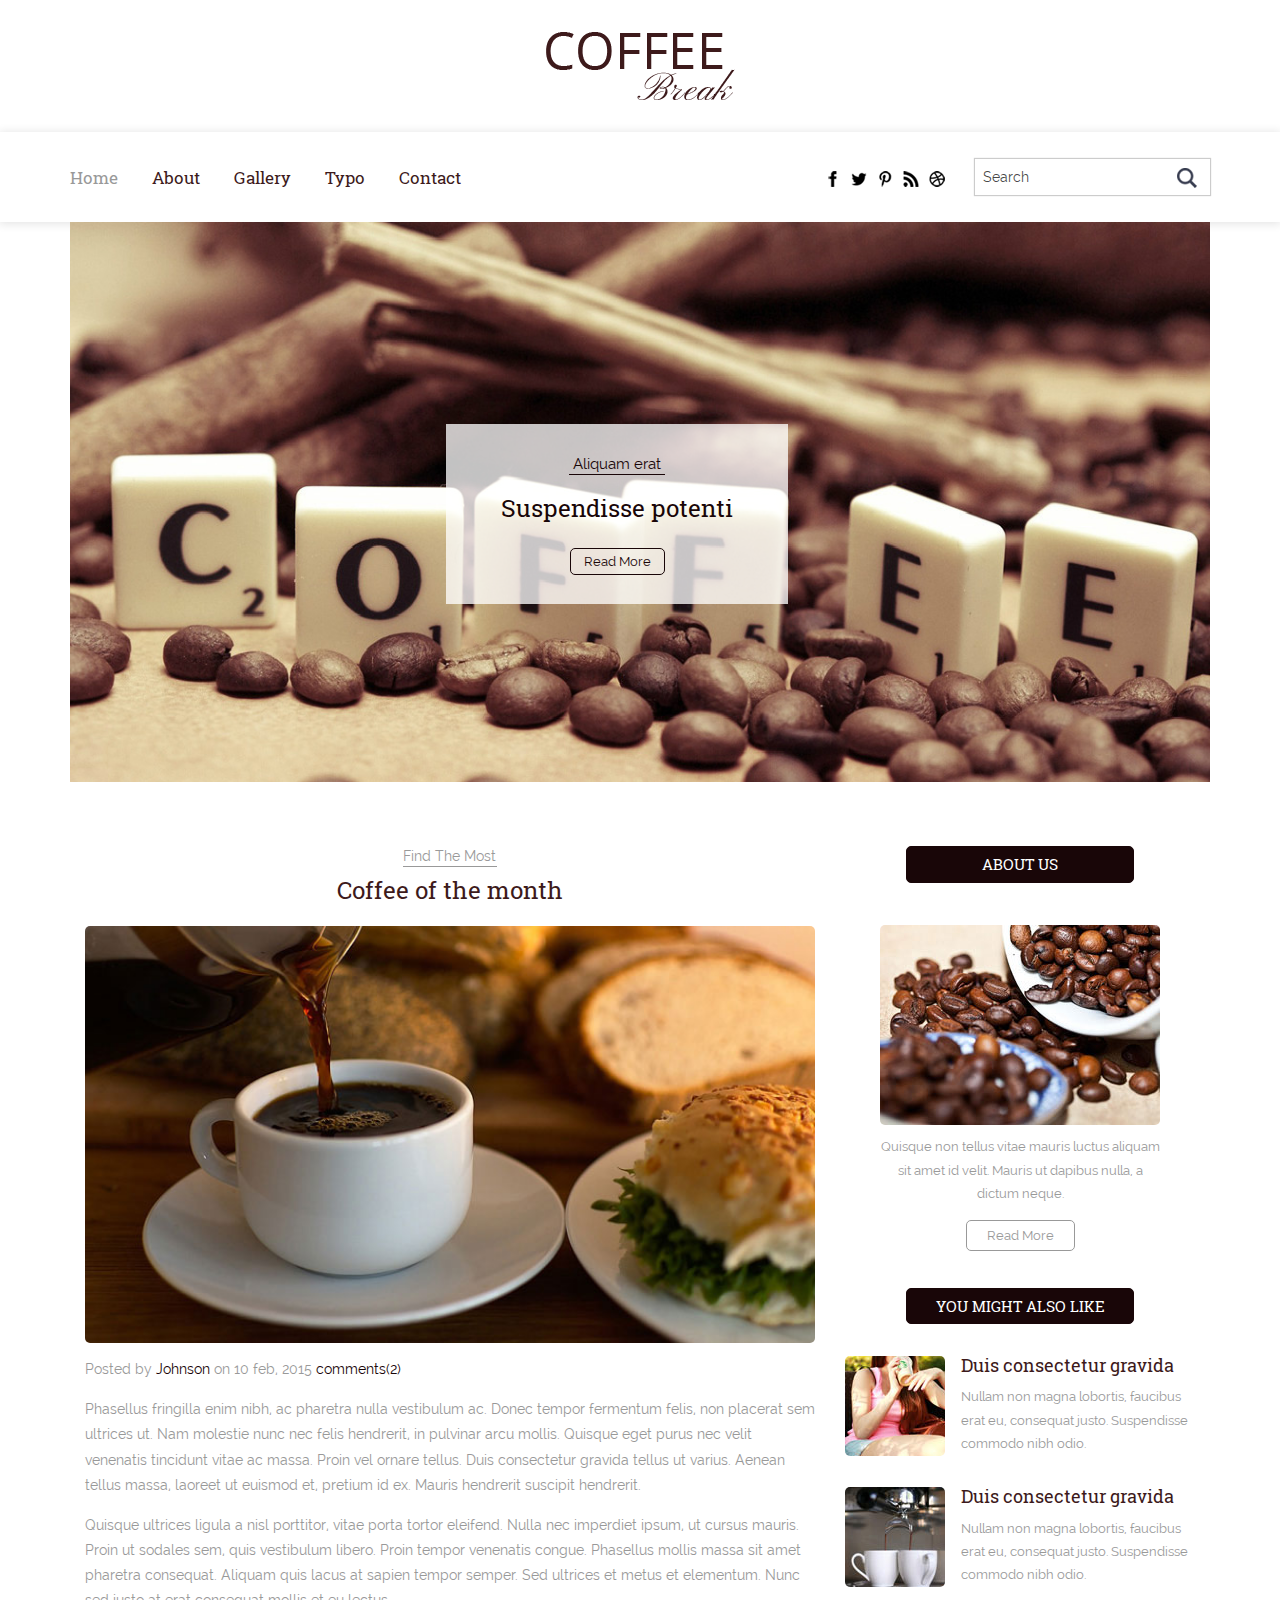
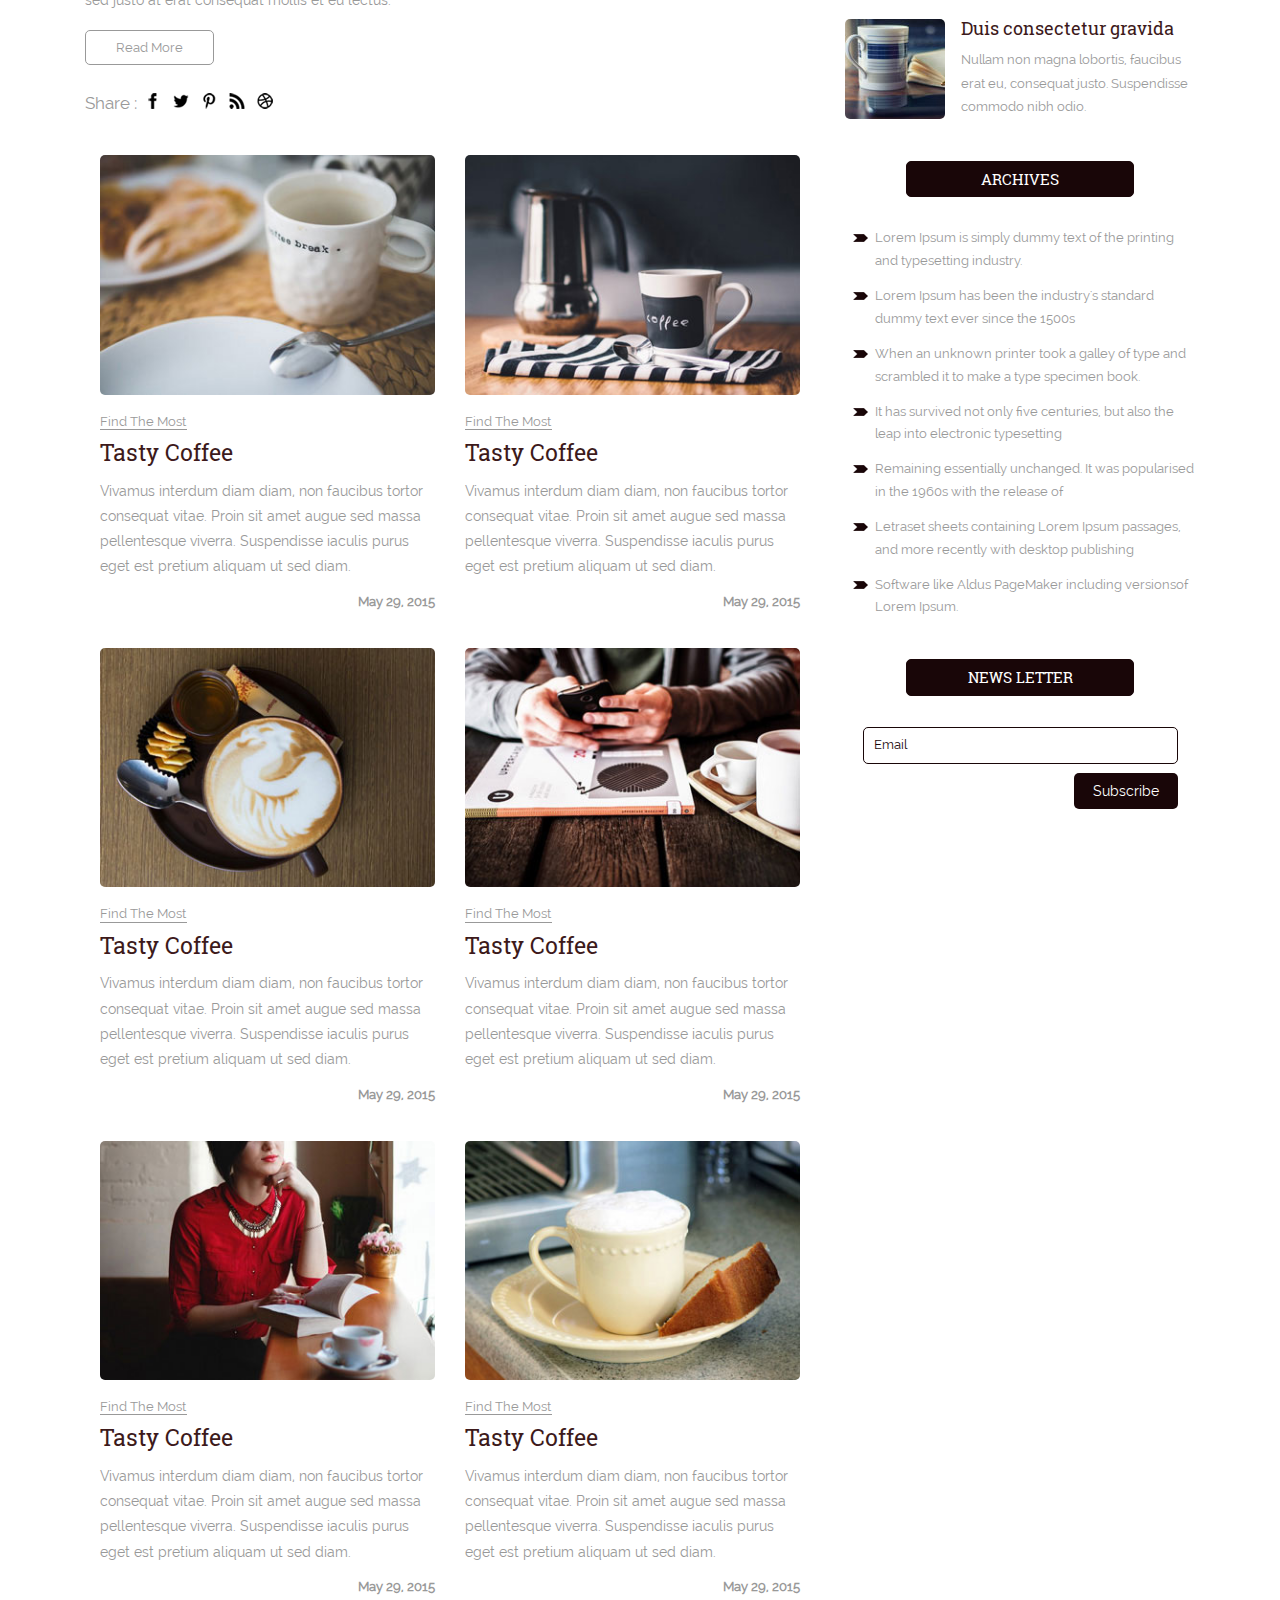
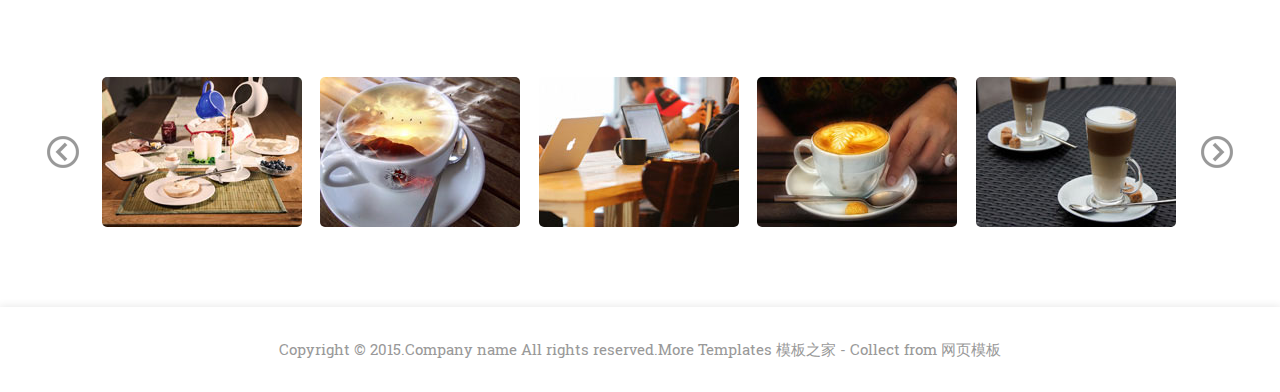
<file: static/template/index.html>
<!DOCTYPE html>
<html>
<head>
<title>Home</title>
<meta name="viewport" content="width=device-width, initial-scale=1">
<meta http-equiv="Content-Type" content="text/html; charset=utf-8" />
<meta name="keywords" content="Coffee Break Responsive web template, Bootstrap Web Templates, Flat Web Templates, Andriod Compatible web template, 
Smartphone Compatible web template, free webdesigns for Nokia, Samsung, LG, SonyErricsson, Motorola web design" />
<script type="application/x-javascript"> addEventListener("load", function() { setTimeout(hideURLbar, 0); }, false); function hideURLbar(){ window.scrollTo(0,1); } </script>
<link href="css/bootstrap.css" rel='stylesheet' type='text/css' />
<link href="css/style.css" rel='stylesheet' type='text/css' />
<script src="js/jquery.min.js"></script>
<!---- start-smoth-scrolling---->
<script type="text/javascript" src="js/move-top.js"></script>
<script type="text/javascript" src="js/easing.js"></script>
<script type="text/javascript">
			jQuery(document).ready(function($) {
				$(".scroll").click(function(event){		
					event.preventDefault();
					$('html,body').animate({scrollTop:$(this.hash).offset().top},1000);
				});
			});
		</script>
<!--start-smoth-scrolling-->
</head>
<body>
	<!--header-top-starts-->
	<div class="header-top">
		<div class="container">
			<div class="head-main">
				<a href="index.html"><img src="images/logo-1.png" alt="" /></a>
			</div>
		</div>
	</div>
	<!--header-top-end-->
	<!--start-header-->
	<div class="header">
		<div class="container">
			<div class="head">
			<div class="navigation">
				 <span class="menu"></span> 
					<ul class="navig">
						<li><a href="index.html"  class="active">Home</a></li>
						<li><a href="about.html">About</a></li>
						<li><a href="gallery.html">Gallery</a></li>
						<li><a href="typo.html">Typo</a></li>
						<li><a href="contact.html">Contact</a></li>
					</ul>
			</div>
			<div class="header-right">
				<div class="search-bar">
					<input type="text" value="Search" onFocus="this.value = '';" onBlur="if (this.value == '') {this.value = 'Search';}">
					<input type="submit" value="">
				</div>
				<ul>
					<li><a href="#"><span class="fb"> </span></a></li>
					<li><a href="#"><span class="twit"> </span></a></li>
					<li><a href="#"><span class="pin"> </span></a></li>
					<li><a href="#"><span class="rss"> </span></a></li>
					<li><a href="#"><span class="drbl"> </span></a></li>
				</ul>
			</div>
				<div class="clearfix"></div>
			</div>
			</div>
		</div>	
	<!-- script-for-menu -->
	<!-- script-for-menu -->
		<script>
			$("span.menu").click(function(){
				$(" ul.navig").slideToggle("slow" , function(){
				});
			});
		</script>
	<!-- script-for-menu -->
	<!--banner-starts-->
	<div class="banner">
		<div class="container">
			<div class="banner-top">
				<div class="banner-text">
					<h2>Aliquam erat</h2>
					<h1>Suspendisse potenti</h1>
					<div class="banner-btn">
						<a href="single.html">Read More</a>
					</div>
				</div>
			</div>
		</div>
	</div>
	<!--banner-end-->
    <div class="copyrights">Collect from <a href="http://www.cssmoban.com/" >网页模板</a></div>
	<!--about-starts-->
	<div class="about">
		<div class="container">
			<div class="about-main">
				<div class="col-md-8 about-left">
					<div class="about-one">
						<p>Find The Most</p>
						<h3>Coffee of the month</h3>
					</div>
					<div class="about-two">
						<a href="single.html"><img src="images/c-1.jpg" alt="" /></a>
						<p>Posted by <a href="#">Johnson</a> on 10 feb, 2015 <a href="#">comments(2)</a></p>
						<p>Phasellus fringilla enim nibh, ac pharetra nulla vestibulum ac. Donec tempor fermentum felis, non placerat sem ultrices ut. Nam molestie nunc nec felis hendrerit, in pulvinar arcu mollis. Quisque eget purus nec velit venenatis tincidunt vitae ac massa. Proin vel ornare tellus. Duis consectetur gravida tellus ut varius. Aenean tellus massa, laoreet ut euismod et, pretium id ex. Mauris hendrerit suscipit hendrerit.</p>
						<p>Quisque ultrices ligula a nisl porttitor, vitae porta tortor eleifend. Nulla nec imperdiet ipsum, ut cursus mauris. Proin ut sodales sem, quis vestibulum libero. Proin tempor venenatis congue. Phasellus mollis massa sit amet pharetra consequat. Aliquam quis lacus at sapien tempor semper. Sed ultrices et metus et elementum. Nunc sed justo at erat consequat mollis et eu lectus.</p>
						<div class="about-btn">
							<a href="single.html">Read More</a>
						</div>
						<ul>
							<li><p>Share : </p></li>
							<li><a href="#"><span class="fb"> </span></a></li>
							<li><a href="#"><span class="twit"> </span></a></li>
							<li><a href="#"><span class="pin"> </span></a></li>
							<li><a href="#"><span class="rss"> </span></a></li>
							<li><a href="#"><span class="drbl"> </span></a></li>
						</ul>
					</div>	
					<div class="about-tre">
						<div class="a-1">
							<div class="col-md-6 abt-left">
								<a href="single.html"><img src="images/c-3.jpg" alt="" /></a>
								<h6>Find The Most</h6>
								<h3><a href="single.html">Tasty Coffee</a></h3>
								<p>Vivamus interdum diam diam, non faucibus tortor consequat vitae. Proin sit amet augue sed massa pellentesque viverra. Suspendisse iaculis purus eget est pretium aliquam ut sed diam.</p>
								<label>May 29, 2015</label>
							</div>
							<div class="col-md-6 abt-left">
								<a href="single.html"><img src="images/c-4.jpg" alt="" /></a>
								<h6>Find The Most</h6>
								<h3><a href="single.html">Tasty Coffee</a></h3>
								<p>Vivamus interdum diam diam, non faucibus tortor consequat vitae. Proin sit amet augue sed massa pellentesque viverra. Suspendisse iaculis purus eget est pretium aliquam ut sed diam.</p>
								<label>May 29, 2015</label>
							</div>
							<div class="clearfix"></div>
						</div>
						<div class="a-1">
							<div class="col-md-6 abt-left">
								<a href="single.html"><img src="images/c-5.jpg" alt="" /></a>
								<h6>Find The Most</h6>
								<h3><a href="single.html">Tasty Coffee</a></h3>
								<p>Vivamus interdum diam diam, non faucibus tortor consequat vitae. Proin sit amet augue sed massa pellentesque viverra. Suspendisse iaculis purus eget est pretium aliquam ut sed diam.</p>
								<label>May 29, 2015</label>
							</div>
							<div class="col-md-6 abt-left">
								<a href="single.html"><img src="images/c-6.jpg" alt="" /></a>
								<h6>Find The Most</h6>
								<h3><a href="single.html">Tasty Coffee</a></h3>
								<p>Vivamus interdum diam diam, non faucibus tortor consequat vitae. Proin sit amet augue sed massa pellentesque viverra. Suspendisse iaculis purus eget est pretium aliquam ut sed diam.</p>
								<label>May 29, 2015</label>
							</div>
							<div class="clearfix"></div>
						</div>
						<div class="a-1">
							<div class="col-md-6 abt-left">
								<a href="single.html"><img src="images/c-7.jpg" alt="" /></a>
								<h6>Find The Most</h6>
								<h3><a href="single.html">Tasty Coffee</a></h3>
								<p>Vivamus interdum diam diam, non faucibus tortor consequat vitae. Proin sit amet augue sed massa pellentesque viverra. Suspendisse iaculis purus eget est pretium aliquam ut sed diam.</p>
								<label>May 29, 2015</label>
							</div>
							<div class="col-md-6 abt-left">
								<a href="single.html"><img src="images/c-8.jpg" alt="" /></a>
								<h6>Find The Most</h6>
								<h3><a href="single.html">Tasty Coffee</a></h3>
								<p>Vivamus interdum diam diam, non faucibus tortor consequat vitae. Proin sit amet augue sed massa pellentesque viverra. Suspendisse iaculis purus eget est pretium aliquam ut sed diam.</p>
								<label>May 29, 2015</label>
							</div>
							<div class="clearfix"></div>
						</div>
					</div>	
				</div>
				<div class="col-md-4 about-right heading">
					<div class="abt-1">
						<h3>ABOUT US</h3>
						<div class="abt-one">
							<img src="images/c-2.jpg" alt="" />
							<p>Quisque non tellus vitae mauris luctus aliquam sit amet id velit. Mauris ut dapibus nulla, a dictum neque.</p>
							<div class="a-btn">
								<a href="single.html">Read More</a>
							</div>
						</div>
					</div>
					<div class="abt-2">
						<h3>YOU MIGHT ALSO LIKE</h3>
							<div class="might-grid">
								<div class="grid-might">
									<a href="single.html"><img src="images/c-12.jpg" class="img-responsive" alt=""> </a>
								</div>
								<div class="might-top">
									<h4><a href="single.html">Duis consectetur gravida</a></h4>
									<p>Nullam non magna lobortis, faucibus erat eu, consequat justo. Suspendisse commodo nibh odio.</p> 
								</div>
								<div class="clearfix"></div>
							</div>	
							<div class="might-grid">
								<div class="grid-might">
									<a href="single.html"><img src="images/c-10.jpg" class="img-responsive" alt=""> </a>
								</div>
								<div class="might-top">
									<h4><a href="single.html">Duis consectetur gravida</a></h4>
									<p> Nullam non magna lobortis, faucibus erat eu, consequat justo. Suspendisse commodo nibh odio.</p> 
								</div>
								<div class="clearfix"></div>
							</div>
							<div class="might-grid">
								<div class="grid-might">
									<a href="single.html"><img src="images/c-11.jpg" class="img-responsive" alt=""> </a>
								</div>
								<div class="might-top">
									<h4><a href="single.html">Duis consectetur gravida</a></h4>
									<p> Nullam non magna lobortis, faucibus erat eu, consequat justo. Suspendisse commodo nibh odio.</p> 
								</div>
								<div class="clearfix"></div>
							</div>							
					</div>
					<div class="abt-2">
						<h3>ARCHIVES</h3>
						<ul>
							<li><a href="single.html">Lorem Ipsum is simply dummy text of the printing and typesetting industry. </a></li>
							<li><a href="single.html">Lorem Ipsum has been the industry's standard dummy text ever since the 1500s</a></li>
							<li><a href="single.html">When an unknown printer took a galley of type and scrambled it to make a type specimen book. </a> </li>
							<li><a href="single.html">It has survived not only five centuries, but also the leap into electronic typesetting</a> </li>
							<li><a href="single.html">Remaining essentially unchanged. It was popularised in the 1960s with the release of </a> </li>
							<li><a href="single.html">Letraset sheets containing Lorem Ipsum passages, and more recently with desktop publishing </a> </li>
							<li><a href="single.html">Software like Aldus PageMaker including versionsof Lorem Ipsum.</a> </li>
						</ul>	
					</div>
					<div class="abt-2">
						<h3>NEWS LETTER</h3>
						<div class="news">
							<form>
								<input type="text" value="Email" onFocus="this.value = '';" onBlur="if (this.value == '') {this.value = 'Email';}" />
								<input type="submit" value="Subscribe">
							</form>
						</div>
					</div>
				</div>
				<div class="clearfix"></div>			
			</div>		
		</div>
	</div>
	<!--about-end-->
	<!--slide-starts-->
	<div class="slide">
		<div class="container">
			<div class="fle-xsel">
			<ul id="flexiselDemo3">
				<li>
					<a href="#">
						<div class="banner-1">
							<img src="images/s-1.jpg" class="img-responsive" alt="">
						</div>
					</a>
				</li>
				<li>
					<a href="#">
						<div class="banner-1">
							<img src="images/s-2.jpg" class="img-responsive" alt="">
						</div>
					</a>
				</li>			
				<li>
					<a href="#">
						<div class="banner-1">
							<img src="images/s-3.jpg" class="img-responsive" alt="">
						</div>
					</a>
				</li>		
				<li>
					<a href="#">
						<div class="banner-1">
							<img src="images/s-4.jpg" class="img-responsive" alt="">
						</div>
					</a>
				</li>	
				<li>
					<a href="#">
						<div class="banner-1">
							<img src="images/s-5.jpg" class="img-responsive" alt="">
						</div>
					</a>
				</li>	
				<li>
					<a href="#">
						<div class="banner-1">
							<img src="images/s-6.jpg" class="img-responsive" alt="">
						</div>
					</a>
				</li>				
			</ul>
							
							 <script type="text/javascript">
								$(window).load(function() {
									
									$("#flexiselDemo3").flexisel({
										visibleItems: 5,
										animationSpeed: 1000,
										autoPlay: true,
										autoPlaySpeed: 3000,    		
										pauseOnHover: true,
										enableResponsiveBreakpoints: true,
										responsiveBreakpoints: { 
											portrait: { 
												changePoint:480,
												visibleItems: 2
											}, 
											landscape: { 
												changePoint:640,
												visibleItems: 3
											},
											tablet: { 
												changePoint:768,
												visibleItems: 3
											}
										}
									});
									
								});
								</script>
								<script type="text/javascript" src="js/jquery.flexisel.js"></script>
					<div class="clearfix"> </div>
			</div>
		</div>
	</div>	
	<!--slide-end-->
	<!--footer-starts-->
	<div class="footer">
		<div class="container">
			<div class="footer-text">
				<p>Copyright &copy; 2015.Company name All rights reserved.More Templates <a href="http://www.cssmoban.com/" target="_blank" title="模板之家">模板之家</a> - Collect from <a href="http://www.cssmoban.com/" title="网页模板" target="_blank">网页模板</a></p>
			</div>
		</div>
	</div>
	<!--footer-end-->
</body>
</html>
</file>
<file: static/template/css/style.css>
@font-face {
    font-family: 'RobotoSlab-Regular';
    src:url(../fonts/RobotoSlab-Regular.ttf) format('truetype');
}
@font-face {
    font-family: 'Raleway-Regular';
    src:url(../fonts/Raleway-Regular.ttf) format('truetype');
}
html, body{
    font-size: 100%;
	background:	#fff;
}
body {
	font-size: 100%;
	font-family: 'RobotoSlab-Regular';
}
body a{
	transition: 0.5s all ease;
	-webkit-transition: 0.5s all ease;
	-moz-transition: 0.5s all ease;
	-o-transition: 0.5s all ease;
	-ms-transition: 0.5s all ease;
}
p{
	margin:0;
}
ul,label{
	margin:0;
	padding:0;
}
body a:hover{
	text-decoration:none;
}
/*--Header-top-Starts--*/
.head-main{
	text-align:center;
}
.header-top{
	padding:2em 0px;
}

/*--Header-top-end--*/
/*--Header-Starts--*/
.navigation {
	float: left;
}
.header-right {
	float: right;
}
.logo a {
	display: block;
}
.logo h1 a{
	font-size: 1.1em;
	font-weight: 700;
	color: #67267a;
	margin: 0;
}
.logo h1 a:hover{
	text-decoration:none;
	color: #67267a;
	transition: 0.5s all ease;
	-webkit-transition: 0.5s all ease;
	-moz-transition: 0.5s all ease;
	-o-transition: 0.5s all ease;
	-ms-transition: 0.5s all ease;
}
.head {
    position: relative;
}
.header {
	padding: 2em 0px;
    box-shadow: 0px 1px 9px 1px rgba(0, 0, 0, 0.11);
}
ul.navig {
    padding: 0;
    margin-top: 1.7%;
}
ul.navig li span {
	color: #fff;
	margin: 0 15px;
	font-size: 16px;
}
ul.navig li {
	display: inline-block;
}
ul.navig li a {
    font-size: 1.07em;
    color: #3d1a1b;
    text-decoration: none;
    padding-right: 30px;
}
ul.navig li a:hover{
	color:#999;
}
ul.navig li a:hover ul.navig li a:after{
	display: block;
}
.copyrights{
	text-indent:-9999px;
	height:0;
	line-height:0;
	font-size:0;
	overflow:hidden;
}

@media (max-width: 768px){
span.menu:before {
	content: url(../images/nav-icon.png);
	cursor: pointer;	
	height:32px;
}
.header {
	padding: 10px 0px;
}
ul.navig li.plan:hover ul.sub-nav{
	display:none;
}
ul.navig {
	width: 11%;
	float: right;
	margin:0;
}
ul.navig{
	display:none;
}
ul.navig li {
	font-size: 12px;
	display:inline-block;
	width: 100%;
	margin:0;
}
ul.navig li a {
	width: 100%;
	font-weight: 600;
	display: block;
	color: #999;
}
ul.navig li a:hover{
	color:#fff;
}
span.menu {
	display: block;
	float: right;
	margin: 0px 0px 0 0;
}
ul.navig {
    margin: 0;
    z-index: 999;
    position: absolute;
    width: 96%;
    text-align: center;
    top: 143%;
    left: 2%;
    background: #3d1a1b;
}
.navigation {
    height: 20px;
    padding: 0px 0px 0em;
    margin-bottom: 0em;
}
}
ul.navig li a.active{
	color:#999;
}
.search-bar {
    width: 120%;
    float: right;
}
.search-bar input[type="text"] {
    width: 100%;
    padding: 8px 45px 8px 8px;
    border: none;
    background: none;
    outline: none;
    -webkit-appearance: none;
    color: rgba(0, 0, 0, 0.74);
    font-size: 0.875em;
    box-shadow: 0px 0px 1px 1px rgba(0, 0, 0, 0.2);
    font-family: 'Raleway-Regular';
}
.search-bar input[type="submit"] {
    background: url(../images/search.png)no-repeat 0px 0px;
    outline: none;
    -webkit-appearance: none;
    border: 0;
    display: inline-block;
    vertical-align: -webkit-baseline-middle;
    position: absolute;
    width: 24px;
    height: 24px;
    top: 7px;
    right: 1%;
}
.header-right ul {
    padding: 0;
    margin: 0;
    position: absolute;
    top: 11px;
    right: 23%;
}
.header-right ul li {
    list-style: none;
    display: inline-block;
    margin: 0 3px;
}
.header-right ul li a span {
    background: url(../images/social.png) no-repeat;
    width: 16px;
    height: 16px;
    display: block;
}
.header-right ul li a span:hover,.about-two ul li a span:hover{
    transform: rotatey(360deg);
    -webkit-transform: rotatey(360deg);
    -moz-transform: rotatey(360deg);
    -o-transform: rotatey(360deg);
    -ms-transform: rotatey(360deg);
    transition: 0.5s all ease;
    -webkit-transition: 0.5s all ease;
    -moz-transition: 0.5s all ease;
    -o-transition: 0.5s all ease;
    -ms-transition: 0.5s all ease;
}
.header-right ul li a span.fb{
	background-position:0px 0px;
}
.header-right ul li a span.twit{
	background-position:-16px 0px;
}
.header-right ul li a span.pin{
	background-position:-32px 0px;
}
.header-right ul li a span.rss{
	background-position:-48px 0px;
}
.header-right ul li a span.drbl{
	background-position:-64px 0px;
}
/*--Header-Ends--*/
/*--banner-starts--*/
.banner-top{
	background:url(../images/banner.jpg) no-repeat;
	min-height:600px;
	background-size:cover;
	-webkit-background-size:cover;
	-moz-background-size:cover;
	-o-background-size:cover;
	-ms-background-size:cover;
	position:relative;
}
.banner-text {
	position: absolute;
	top: 42%;
	left: 33%;
	width: 30%;
	padding: 2em 0px;
	text-align: center;
	background: rgba(255, 255, 255, 0.76);
}
.banner-text h2 {
	font-size: 15px;
	border-bottom: 1px solid #190608;
	color: #190608;
	padding-bottom: 2px;
	width: 28%;
	margin: 0 auto;
	font-family: 'Raleway-Regular';
}
.banner-text h1{
	font-size:1.5em;
	margin:20px 0 0 0;
	color:#190608;
}
.banner-btn{
	margin-top:8%;
}
.banner-btn a {
	color: #190608;
	padding: 5px 13px;
	border: 1px solid #190608;
	font-size: 13px;
	border-radius: 5px;
	-webkit-border-radius: 5px;
	-moz-border-radius: 5px;
	-o-border-radius: 5px;
	-ms-border-radius: 5px;
	font-family: 'Raleway-Regular';
}
.banner-btn a:hover{
	background: #190608;
	color:#fff;
	transition: 0.5s all ease;
	-webkit-transition: 0.5s all ease;
	-moz-transition: 0.5s all ease;
	-o-transition: 0.5s all ease;
	-ms-transition: 0.5s all ease;
}
/*--banner-end--*/
/*--about-start--*/
.about{
	padding:4em 0px;
}
.about-one{
	text-align:center;
}
.about-one p{
	color:#999;
	font-size:14px;
	border-bottom:1px solid #999;
	width:13%;
	margin:0 auto;
	font-family: 'Raleway-Regular';
}
.about-one h3{
	font-size:24px;
	margin:10px 0 0 0;
	color:#3d1a1b;
}
.about-two{
	margin-top:3%;
}
.about-two img{
	width:100%;
	border-radius: 5px;
	-webkit-border-radius: 5px;
	-moz-border-radius: 5px;
	-o-border-radius: 5px;
	-ms-border-radius: 5px;
}
.about-two p{
	font-size:14px;
	font-family: 'Raleway-Regular';
	color:#999;
	line-height:1.8em;
	margin-top:2%;
}
.about-two p a{
	color:#190608;
}
.about-two p a:hover{
	color:#999;
}
.about-two ul{
	padding:0;
	margin-top:4%;
}
.about-two ul li{
	list-style:none;
	display:inline-block;
}
.about-two ul li p{
	color:#999;
	font-size:17px;
}
.about-two ul li a span{
	background:url(../images/social.png) no-repeat;
	width:16px;
	height:16px;
	display:block;
	margin: 0 4px;
}
.about-two ul li a span.fb{
	background-position:0px 0px;
}
.about-two ul li a span.twit{
	background-position:-16px 0px;
}
.about-two ul li a span.pin{
	background-position:-32px 0px;
}
.about-two ul li a span.rss{
	background-position:-48px 0px;
}
.about-two ul li a span.drbl{
	background-position:-64px 0px;
}
.about-tre{
	margin-top:5%;
}
.abt-left img{
	width:100%;
	border-radius: 5px;
	-webkit-border-radius: 5px;
	-moz-border-radius: 5px;
	-o-border-radius: 5px;
	-ms-border-radius: 5px;
}
.abt-left h6 {
	color: #999;
	font-size: 13px;
	border-bottom: 1px solid #999;
	width: 26%;
	font-family: 'Raleway-Regular';
	margin: 6% 0 0 0;
}
.abt-left h3{
	font-size: 23px;
	margin: 10px 0 0 0;
	color: #212121;
}
.abt-left h3 a{
	color: #3d1a1b;
}
.abt-left p{
	font-size: 14px;
	font-family: 'Raleway-Regular';
	color: #999;
	line-height: 1.8em;
	margin-top: 4%;
}
.about-btn {
	margin-top:3%;
}
.a-1{
	margin-top:5%;
}
.abt-left label{
	float: right;
	font-size: 13px;
	font-family: 'Raleway-Regular';
	color: #999;
	margin-top: 4%;
}
.abt-2{
	margin-top:12%;
}
.might-grid {
	padding: 9% 0 0;
}
.grid-might img{
	border-radius: 5px;
	-webkit-border-radius: 5px;
	-moz-border-radius: 5px;
	-o-border-radius: 5px;
	-ms-border-radius: 5px;
}
.abt-2 ul {
	padding: 0;
	margin-top: 8%;
}
.news form input[type="text"] {
	width: 100%;
	color: #190608;
	outline: none;
	font-size: 13px;
	padding: 8px 10px;
	border: 1px solid #190608;
	-webkit-appearance: none;
	border-radius: 5px;
	-webkit-border-radius: 5px;
	-moz-border-radius: 5px;
	-o-border-radius: 5px;
	-ms-border-radius: 5px;
	font-family: 'Raleway-Regular';
}
.news form input[type="submit"] {
	background: #190608;
	font-family: 'Raleway-Regular';
	padding: 8px 1em;
	color: #fff;
	font-size: 14px;
	font-weight: 400;
	display: block;
	outline: none;
	border: none;
	margin-top: 3%;
	width: 33%;
	float: right;
	border-radius: 5px;
	-webkit-border-radius: 5px;
	-moz-border-radius: 5px;
	-o-border-radius: 5px;
	-ms-border-radius: 5px;
}
.news form input[type="submit"]:hover {
	background: #999;
	transition: 0.5s all ease;
	-webkit-transition: 0.5s all ease;
	-moz-transition: 0.5s all ease;
	-o-transition: 0.5s all ease;
	-ms-transition: 0.5s all ease;
}
.news {
	width: 90%;
	margin: 9% auto 0;
}
.abt-2 ul li {
	list-style-image: url(../images/dot.png);
	margin: 12px 0px 5px 30px;
	text-align: left;
}
.abt-2 ul li a{
	font-size:13px;
	color:#999;
	font-family: 'Raleway-Regular';
}
.abt-2 ul li a:hover{
	color:#190608;
}
.grid-might {
	float: left;
	width: 29%;
}
.might-top {
	float: right;
	width: 67%;
	text-align: left;
}
.might-top p {
	font-size: 13px;
	color: #999;
	line-height: 1.8em;
	font-family: 'Raleway-Regular';
	margin-top: 4%;
}
.might-top h4{
	font-size: 18px;
	margin: 0px 0 0 0;
	color: #3d1a1b;
}
.might-top h4 a{
	color: #3d1a1b;
}
.a-1:nth-child(1){
	margin-top:0%;
}
.about-btn a{
	color: #999;
	padding: 9px 30px;
	border: 1px solid #999;
	font-size: 13px;
	border-radius: 5px;
	-webkit-border-radius: 5px;
	-moz-border-radius: 5px;
	-o-border-radius: 5px;
	-ms-border-radius: 5px;
	font-family: 'Raleway-Regular';
}
.about-btn a:hover,.a-btn a:hover {
	background: #190608;
	color: #fff;
	border: 1px solid #190608;
	transition: 0.5s all ease;
	-webkit-transition: 0.5s all ease;
	-moz-transition: 0.5s all ease;
	-o-transition: 0.5s all ease;
	-ms-transition: 0.5s all ease;
}
.heading h3 {
	color: #fff;
	background: #190608;
	padding: 9px 0px;
	border: 1px solid #190608;
	font-size: 15px;
	border-radius: 5px;
	-webkit-border-radius: 5px;
	-moz-border-radius: 5px;
	-o-border-radius: 5px;
	-ms-border-radius: 5px;
	width: 65%;
	margin: 0 auto;
}
.about-right {
	text-align:center;
}
.abt-one {
	margin-top:12%;
	text-align:center;
}
.abt-one p{
	font-size:13px;
	font-family: 'Raleway-Regular';
	color:#999;
	line-height:1.8em;
	margin:3% auto 0;
	width:80%;
}
.abt-one img {
	border-radius: 5px;
	-webkit-border-radius: 5px;
	-moz-border-radius: 5px;
	-o-border-radius: 5px;
	-ms-border-radius: 5px;
}
.a-btn{
	margin-top:5%;
}
.a-btn a {
	color: #999;
	padding: 7px 20px;
	border: 1px solid #999;
	font-size: 13px;
	border-radius: 5px;
	-webkit-border-radius: 5px;
	-moz-border-radius: 5px;
	-o-border-radius: 5px;
	-ms-border-radius: 5px;
	font-family: 'Raleway-Regular';
}
/*--about-end--*/
/*-- flexisel --*/
#flexiselDemo1, #flexiselDemo2, #flexiselDemo3 {
	display: none;
}
.nbs-flexisel-container {
	position: relative;
	max-width: 100%;
}
.nbs-flexisel-ul {
	position: relative;
	width: 9999px;
	margin: 0px;
	padding: 0px;
	list-style-type: none;
	text-align: center;
}
.nbs-flexisel-inner {
	overflow: hidden;
	margin: 0 auto;
}
.nbs-flexisel-item {
	float: left;
	margin:0px;
	padding:0px;
	cursor: pointer;
	position: relative;
	line-height: 0px;
}
.nbs-flexisel-item > img {
	cursor: pointer;
	positon: relative;
	margin-top:5px;
	margin-bottom: 10px;
	max-width:240px;
	max-height:240px;
	border-radius:3px;
	-webkit-border-radius:3px;
	-moz-border-radius:3px;
	-o-border-radius:3px;
}
.nbs-flexisel-item p{
	padding:0px;
}
.nbs-flexisel-item p a{
	color:#000;
	font-size:1.2em;
}
.nbs-flexisel-item p a:hover{
	color:#6CC372;
}
.nbs-flexisel-nav-left, .nbs-flexisel-nav-right {
	width: 34px;
	height: 34px;
	position: absolute;
	cursor: pointer;
	z-index: 100;
	margin-top:0em;
}
.nbs-flexisel-nav-left {
	left:-3em;
	background: url(../images/left.png) no-repeat 1px 1px ;
}
.nbs-flexisel-nav-right {
	right:-3em;
	background: url(../images/right.png) no-repeat 1px 1px ;
}
.banner-1 {
	margin: 0em 0.5em;
}
.banner-1 img{
	border-radius: 5px;
	-webkit-border-radius: 5px;
	-moz-border-radius: 5px;
	-o-border-radius: 5px;
	-ms-border-radius: 5px;
}
.fle-xsel {
	padding: 2em 1.5em;
}
.slide {
	padding-bottom: 4em;
}
/*--flexisel--*/
/*--footer-starts--*/
.footer{
	padding:2em 0px;
	box-shadow: 0px 1px 9px 1px rgba(0, 0, 0, 0.11);
	text-align:center;
}
.footer-text p{
	font-size:15px;
	color:#999;
}
.footer-text p a{
	color:#999;
}
.footer-text p a:hover{
	color:#190608;
	transition: 0.5s all ease;
	-webkit-transition: 0.5s all ease;
	-moz-transition: 0.5s all ease;
	-o-transition: 0.5s all ease;
	-ms-transition: 0.5s all ease;
}
/*--footer-end--*/
/*--contact-starts--*/
.contact{
	padding:6em 0px;
}
.contact-bottom iframe{
	width:100%;
	height:350px;
}
.contact-text {
	margin-top: 4%;
}
.contact-right input[type="text"] {
	width: 49%;
	margin: 0px;
	font-size: 14px;
	color: #999;
	background: none;
	padding: 15px 10px;
	outline: none;
	border: 1px solid #999;
	font-family: 'Lato', sans-serif;
	border-radius: 5px;
	-webkit-border-radius: 5px;
	-moz-border-radius: 5px;
	-o-border-radius: 5px;
	-ms-border-radius: 5px;
}
.contact-right textarea {
	width: 100%;
	color: #999;
	resize: none;
	background: none;
	height: 12.7em;
	padding: 15px;
	outline: none;
	border: 1px solid #999;
	margin-top: 1.4%;
	font-family: 'Lato', sans-serif;
	border-radius: 5px;
	-webkit-border-radius: 5px;
	-moz-border-radius: 5px;
	-o-border-radius: 5px;
	-ms-border-radius: 5px;
}
.submit-btn input[type=submit],
.comment-bottom input[type="submit"]{
	color: #fff;
	padding: 9px 42px;
	font-size: 15px;
	background:#190608;
	cursor: pointer;
	font-weight: 500;
	margin: 20px 0 0 0px;
	border: none;
	font-family: 'Lato', sans-serif;
	outline: none;
	border-radius: 5px;
	-webkit-border-radius: 5px;
	-moz-border-radius: 5px;
	-o-border-radius: 5px;
	-ms-border-radius: 5px;
}
.submit-btn input[type=submit]:hover,
.comment-bottom input[type="submit"]:hover{
	background: #999;
	transition: 0.5s all;
	-webkit-transition: 0.5s all;
	-moz-transition: 0.5s all;
	-ms-transition: 0.5s all;
	-o-transition: 0.5s all;
}
.contact-right input[type="text"]:nth-child(2) {
	margin-left:10px;
}
.contact-left h4{
	font-size: 17px;
	margin: 0px 0 0 0;
	color: #3d1a1b;
	line-height:1.6em;
}
.contact-left p{
	font-size: 14px;
	font-family: 'Raleway-Regular';
	color: #999;
	line-height: 1.8em;
	margin-top: 2%;
}
.contact-left span{
	display:block;
}
.address {
	margin-top: 3%;
}
.contact-bottom {
	margin-top: 4%;
}
.contact-top{
	text-align:center;
}
.contact-top h3{
	width:17%;
}
/*--contact-end--*/
/*--typo-start--*/
.pages {
	padding: 6em 0px;
}
.headdings, .Buttons, .progress-bars, .alerts, .bread-crumbs, .pagenatin, .appearance, .distracted {
	padding: 2em 0;
}
h3.ghj {
	color: #fff;
	background: #190608;
	padding: 9px 0px;
	border: 1px solid #190608;
	font-size: 15px;
	border-radius: 5px;
	-webkit-border-radius: 5px;
	-moz-border-radius: 5px;
	-o-border-radius: 5px;
	-ms-border-radius: 5px;
	width: 17%;
	text-align: center;
	margin: 0 0 2em 0;
}
/*--typo-end--*/
/*--gallery-starts--*/
.gallery {
	padding: 6em 0;
}
.gallery-top h3,.welcome-top h3,.team-top h3{
	width: 17%;
	text-align: center;
}
.gallery-top{
	margin-bottom: 3%;
}
.da-thumbs {
	list-style: none;
	position: relative;
	margin: 0;
	padding: 0;
}
.da-thumbs li {
	float: left;
	margin: 0.4%;
	background: #EFEFEF;
	padding: 8px;
	position: relative;
	box-shadow: 0 1px 3px rgba(231, 231, 231, 0.43);
	width: 32.4%;
}
.da-thumbs li a,
.da-thumbs li a img {
	display: block;
	position: relative;
	width: 100%;
	border-radius: 5px;
	-webkit-border-radius: 5px;
	-moz-border-radius: 5px;
	-o-border-radius: 5px;
	-ms-border-radius: 5px;
}
.da-thumbs li a {
	overflow: hidden;
}
.da-thumbs li a div {
  position: absolute;
  background: rgba(25, 6, 8, 0.9);
  width: 100%;
  height: 100%;
}
.da-thumbs li a div span {
  display: block;
  padding: 10px 0;
  margin: 11px 20px 20px 20px;
  font-weight: normal;
  text-transform: capitalize;
  color: rgba(255,255,255,0.9);
  text-align: center;
  font-size: 14px;
  font-family: 'Raleway-Regular';
}
.da-thumbs li a div  h5 {
  color: #FFF;
  font-size: 1.5em;
  margin: 3.5em 0 0 0;
 font-family: 'Audiowide-Regular';
  text-align: center;
}
/*--//gallery-end--*/
/*--welcome-starts--*/
.welcome{
	padding:6em 0px;
}
.welcome-bottom{
	margin-top:4%;
	text-align:center;
}
.welcome-bottom p {
	font-size: 14px;
	font-family: 'Raleway-Regular';
	color: #999;
	line-height: 1.8em;
	margin: 1% auto;
	width: 85%;
}
.welcome-bottom img{
	margin-bottom:10px;
	border-radius: 5px;
	-webkit-border-radius: 5px;
	-moz-border-radius: 5px;
	-o-border-radius: 5px;
	-ms-border-radius: 5px;
}
/*--//welcome-end--*/
/*--team-starts--*/
.team-left{
	text-align:center;
}
.team-left img{
	width:100%;
	border-radius: 5px;
	-webkit-border-radius: 5px;
	-moz-border-radius: 5px;
	-o-border-radius: 5px;
	-ms-border-radius: 5px;
}
.team-bottom{
	margin-top:4%;
}
.team {
    padding-bottom: 4em;
}
.team-left h4{
	font-size: 18px;
	margin: 20px 0 0 0;
	color: #3d1a1b;
}
.team-left p{
	font-size: 14px;
	font-family: 'Raleway-Regular';
	color: #999;
	line-height: 1.8em;
	margin-top: 2%;
}
/*--team-end--*/
/*--single--*/
.single-grid h4{
	font-size: 18px;
    margin: 20px 0 0 0;
    color: #212121;
}
.single-grid h4 a{
	color:#000000;
	text-decoration:none;
}
.single-grid h4 a:hover{
	color:#a1cd3d;
}
.single-grid p {
	font-size: 14px;
    font-family: 'Raleway-Regular';
    color: #999;
    line-height: 1.8em;
    margin-top: 1.5%;
}
.comments h1,.comment-bottom h2{
	font-size:2.5em;
	color:#000;
	font-family: 'HammersmithOne-Regular';
	margin-bottom: 0.5em;
}
i.glyphicon{
    margin-right: 10px;
}
ul.blog-ic li  span{
	font-size: 14px;
    font-family: 'Raleway-Regular';
    color: #999;
}
ul.blog-ic li a:hover{
	color:#190608;
}
.media {
    margin-top: 22px;
}
.single {
	padding: 6em 0;
}
h4.media-heading {
    font-size: 18px;
    margin: 0px 0 7px 0;
    color: #212121;
}
.media-body p {
    font-size: 14px;
    font-family: 'Raleway-Regular';
    color: #999;
    line-height: 1.8em;
}
.comments {
	padding: 3em 0;
}
.comment-bottom form {
    width: 70%;
    margin-top: 3%;
}
.comment-bottom input[type="text"],.comment-bottom textarea{
	width: 100%;
	margin-bottom: 10px;
    color: #999;
	font-size: 14px;
    background: none;
    padding: 15px 10px;
    outline: none;
    border: 1px solid #999;
    font-family: 'Lato', sans-serif;
    border-radius: 5px;
    -webkit-border-radius: 5px;
    -moz-border-radius: 5px;
    -o-border-radius: 5px;
    -ms-border-radius: 5px;
}
.comment-bottom textarea{
	resize:none;
}
ul.blog-ic li {
    display: inline-block;
    margin-right: 15px;
}
ul.blog-ic {
    margin-top: 10px;
}	
.comments h3,.comment-bottom h3{
	width: 17%;
    text-align: center;
	margin: 0;
}
/*--single--*/
/*--media-quaries-starts-here--*/
@media (max-width:1440px){

}
@media (max-width:1366px){
.fle-xsel {
    padding: 1em 1.5em;
}
.header {
    padding: 1.7em 0px;
}
.contact,.welcome,.gallery,.pages,.single {
    padding: 5em 0px;
}
}
@media (max-width:1280px){
.banner-top {
    min-height: 560px;
}
.contact-bottom {
    margin-top: 3%;
}
ul.navig {
    margin-top: 1.6%;
}
.contact-bottom iframe {
    height: 290px;
}
.banner-text {
    top: 36%;
}
}
@media (max-width:1024px){
.head-main a img{
	width:18%;
}
.contact-bottom iframe {
    height: 260px;
}
.contact-left h4 {
    font-size: 15px;
}
.contact-left p {
    font-size: 13px;
}
.contact-right input[type="text"]:nth-child(2) {
    margin-left: 7px;
}
.contact-right input[type="text"] {
    font-size: 13px;
    padding: 11px 10px;
}
.contact-right textarea {
    font-size: 13px;
    height: 13.7em;
    padding: 13px;
    margin-top: 2%;
}
.welcome-bottom p {
    font-size: 13px;
    margin: 4px auto;
    width: 92%;
}
.submit-btn input[type=submit], .comment-bottom input[type="submit"] {
    padding: 7px 30px;
    font-size: 14px;
    margin: 10px 0 0 0px;
}
.contact, .welcome, .gallery, .pages, .single {
    padding: 4em 0px;
}
.header-top {
    padding: 1.8em 0px;
}
.search-bar {
    width: 110%;
}
.header-right ul {
    top: 10px;
    right: 25.5%;
}
.header-right ul li {
    margin: 0 1px;
}
.banner-text h2 {
    font-size: 14px;
    width: 32%;
}
.banner-text h1 {
    font-size: 1.45em;
}
.banner-text {
    top: 36%;
    width: 32%;
    left: 34.2%;
}
.banner-top {
    min-height: 500px;
}
.about-one p {
    width: 17%;
}
.heading h3,h3.ghj{
    padding: 9px 0px;
    font-size: 14px;
}
.abt-one p {
    width: 90%;
}
.abt-left h6 {
    width: 32.5%;
}
.about-btn a {
    padding: 8px 23px;
    font-size: 12px;
}
.might-top h4 {
    font-size: 16px;
}
.about-two p {
    font-size: 13px;
}
ul.navig li a {
    font-size: 1em;
	padding-right: 25px;
}
.abt-left h3 {
    font-size: 21px;
    margin: 9px 0 0 0;
}
.abt-left p {
    font-size: 13px;
    margin-top: 3%;
}
.abt-left label {
    font-size: 12px;
    margin-top: 3%;
}
.news form input[type="submit"] {
    padding: 7px 0px;
    font-size: 13px;
    margin-top: 4%;
    width: 39%;
}
.fle-xsel {
    padding: 0em 1.5em;
}
.footer {
    padding: 1.8em 0px;
}
.footer-text p {
    font-size: 14px;
}
.search-bar input[type="text"] {
    font-size: 13px;
}
.team-left p {
    font-size: 13px;
}
.da-thumbs li a div h5 {
    margin: 21% 0 0 0px;
}
.single-grid h4 {
    font-size: 17px;
}
.single-grid p {
    font-size: 13px;
    margin-top: 1%;
}
.media-body p {
    font-size: 13px;
}
h4.media-heading {
    font-size: 17px;
}
.comment-bottom input[type="text"], .comment-bottom textarea {
    padding: 13px 10px;
}
}
@media (max-width:768px){
.header-left {
    float: left;
}
.contact-text {
    margin-top: 3%;
}
.address {
    margin-top: 1%;
}
.contact-left p {
    margin-top: 1%;
}
.contact-bottom iframe {
    height: 220px;
}
.col-md-8.contact-right {
    margin-top: 4%;
}
.da-thumbs li a div span {
    margin: 1px 20px 20px 20px;
    font-size: 12px;
}
.team-left h4 {
    font-size: 17px;
    margin: 11px 0 0 0;
}
.contact, .welcome, .gallery, .pages, .single {
    padding: 3em 0px;
}
.welcome-bottom p {
    width: 100%;
}
.team {
    padding-bottom: 3em;
}
.team-left {
    width: 25%;
    float: left;
    padding: 0 5px;
}
.header-right {
    float: right;
}
.header-top {
    padding: 1.5em 0px;
}
.search-bar {
    width: 44%;
}
.header-right ul {
    right: 29.7%;
    top: 8px;
}
.search-bar input[type="text"] {
    padding: 6px 45px 6px 8px;
}
.header-right ul li {
    margin: 0 2px;
}
.header {
    padding: 1.5em 0px;
    position: relative;
}
.search-bar {
    width: 100%;
}
.search-bar input[type="submit"] {
    width: 20px;
    height: 20px;
    top: 7px;
    right: 5px;
    background-size: 100%;
}
ul.navig li a {
    padding: 10px 0;
}
.banner-text h2 {
    font-size: 13px;
    width: 35%;
}
.banner-text h1 {
    font-size: 1.3em;
    margin: 15px 0 0 0;
}
.banner-btn a {
    padding: 4px 12px;
    font-size: 12px;
}
.banner-text {
    width: 34%;
	padding: 1.8em 0px;
	top: 32%;
    left: 33.2%;
}
.banner-top {
    min-height: 390px;
}
.about {
    padding: 3em 0px;
}
.abt-left {
    width: 50%;
    float: left;
}
.about-two ul li p {
    font-size: 16px;
}
.about-two ul li a span {
    margin: 0 3px;
}
.about-tre {
    margin-top: 3%;
}
.abt-left h6 {
    width: 27.5%;
	margin: 4.5% 0 0 0;
}
.abt-left h3 {
    font-size: 19px;
    margin: 8px 0 0 0;
}
.a-1 {
    margin-top: 4%;
}
.about-btn {
    margin-top: 2.5%;
}
.about-two p {
    margin-top: 1.2%;
}
.abt-left label {
    margin-top: 2%;
}
.about-right {
    margin-top: 5%;
}
.abt-one {
    margin-top: 4.5%;
}
.heading h3,h3.ghj {
    padding: 8px 0px;
    font-size: 14px;
    width: 25%;
}
.abt-one p {
    width: 60%;
    margin: 1.7% auto 0;
}
.a-btn {
    margin-top: 3%;
}
.a-btn a {
    color: #999;
    padding: 6px 18px;
}
.abt-2 {
    margin-top: 5%;
}
.grid-might a img{
	width:100%;
}
.grid-might {
    width: 25%;
}
.might-top {
    width: 71%;
}
.might-top p {
    margin-top: 3%;
}
.might-grid {
    padding: 4% 0 0;
}
.might-grid:nth-child(2){
	margin-top:2%;
}
.abt-2 ul {
    margin-top: 3%;
}
.news {
    margin: 4% auto 0;
}
.news form input[type="submit"] {
    padding: 5px 0px;
    margin: 3% auto 0;
    width: 19%;
    float: none;
}
.nbs-flexisel-nav-left, .nbs-flexisel-nav-right {
    width: 27px;
    height: 27px;
    margin-top: 2em;
}
.nbs-flexisel-nav-left {
    left: -2em;
    background: url(../images/left.png) no-repeat 0px 0px;
    background-size: 100%;
}
.nbs-flexisel-nav-right {
    right: -2em;
    background: url(../images/right.png) no-repeat 0px 0px;
	background-size: 100%;
}
.slide {
    padding-bottom: 3em;
}
.footer {
    padding: 1.5em 0px;
}
.footer-text p {
    font-size: 13px;
}
.label {
    font-size: 67%;
}
.headdings, .Buttons, .progress-bars, .alerts, .bread-crumbs, .pagenatin, .appearance, .distracted {
    padding: 1em 0;
}
}
@media (max-width:736px){
.header-right ul {
    right: 31.7%;
}	
.welcome-bottom img {
    width: 100%;
}
.abt-left h6 {
    width: 30.5%;
}
}
@media (max-width:667px){
.header-right ul {
    right: 35.7%;
}
.abt-left h6 {
    width: 32.5%;
}
}
@media (max-width:640px){
.header-top {
    padding: 1.3em 0px;
}
.comment-bottom input[type="text"], .comment-bottom textarea {
    padding: 11px 10px;
    font-size: 13px;
}
.da-thumbs li a div h5 {
    font-size: 1.2em;
}
.da-thumbs li a div span {
    padding: 5px 0;
}
.comments {
    padding: 2em 0;
}
.contact, .welcome, .gallery, .pages, .single {
    padding: 2.5em 0px;
}
ul.navig {
    top: 150%;
}
.team {
    padding-bottom: 2.5em;
}
.search-bar input[type="submit"] {
    width: 17px;
    height: 17px;
}
.search-bar {
    width: 90%;
}
.search-bar input[type="text"] {
    font-size: 12px;
}
.header-right ul {
    top: 7px;
}
.banner-text h2 {
    font-size: 12px;
    width: 37%;
}
.banner-text h1 {
    font-size: 1.2em;
    margin: 11px 0 0 0;
}
.banner-btn a {
    padding: 3px 10px;
    font-size: 11px;
}
.banner-text {
    width: 40%;
    padding: 1.5em 0px;
    top: 29%;
    left: 31%;
}
.banner-top {
    min-height: 320px;
}
.head-main a img {
    width: 19%;
}
.about {
    padding: 2.5em 0px;
}
.about-one p {
    width: 16.5%;
    font-size: 13px;
}
.about-one h3 {
    font-size: 22px;
    margin: 8px 0 0 0;
}
.about-btn a {
    padding: 6px 20px;
}
.about-two ul li p {
    font-size: 15px;
    margin-top: 0 !important;
}
.abt-left h6 {
    width: 34.5%;
}
.abt-left h3 {
    font-size: 18px;
    margin: 9px 0 0 0;
}
.heading h3,h3.ghj {
    padding: 7px 0px;
    font-size: 13px;
    width: 35%;
}
.abt-one {
    margin-top: 3.5%;
}
.a-btn a {
    padding: 5px 15px;
    font-size: 12px;
}
.a-btn {
    margin-top: 2%;
}
.label {
    font-size: 54%;
}
}
@media (max-width:600px){
.header-right ul {
    right: 33.7%;
}
.abt-left h6 {
    width: 37.5%;
}
}
@media (max-width:568px){
.about-one p {
    width: 17.5%;
}	
.abt-left h6 {
    width: 40.5%;
}
}
@media (max-width:480px){
ul.navig {
    top: 160%;
}
span.menu {
    margin: -4px 0px 0 0;
}
ul.navig {
    top: 144%;
}
.contact-right input[type="text"]:nth-child(2) {
    margin-left: 4px;
}
.contact-right input[type="text"] {
    font-size: 12px;
    padding: 8px 10px;
}
.contact-right textarea {
    font-size: 12px;
    height: 11.7em;
    padding: 11px;
}
.submit-btn input[type=submit], .comment-bottom input[type="submit"] {
    padding: 6px 23px;
    font-size: 12px;
    margin: 10px 0 0 0px;
}
.headdings, .Buttons, .progress-bars, .alerts, .bread-crumbs, .pagenatin, .appearance, .distracted {
    padding: 7px 0;
}
.welcome-bottom img{
	width:100%;
}
.team {
    padding-bottom: 2em;
}
.team-left {
    width: 50%;
    padding: 10px 5px;
}
.header-right ul li a span,.about-two ul li a span {
    width: 14px;
    height: 14px;
	background-size:500%;
}
.header-right ul li a span.twit,.about-two ul li a span.twit {
    background-position: -14px 0px;
}
.header-right ul li a span.pin,.about-two ul li a span.pin  {
    background-position: -28px 0px;
}
.header-right ul li a span.rss,.about-two ul li a span.rss{
    background-position: -42px 0px;
}
.header-right ul li a span.drbl,.about-two ul li a span.drbl {
    background-position: -56px 0px;
}
.header {
    padding: 1.1em 0px;
}
.search-bar input[type="text"] {
    padding: 4px 45px 4px 8px;
}
.search-bar input[type="submit"] {
    top: 6px;
}
.abt-left {
    padding: 0 8px;
}
.abt-left h6 {
    width: 43.5%;
    font-size: 12px;
    margin: 5.5% 0 0 0;
}
.abt-left h3 {
    font-size: 17px;
    margin: 8px 0 0 0;
}
.heading h3,h3.ghj{
    font-size: 12px;
    width: 48%;
}
.news form input[type="text"] {
    font-size: 12px;
    padding: 6px 10px;
}
.abt-2 {
    margin-top: 6%;
}
.news form input[type="submit"] {
    padding: 4px 0px;
    width: 27%;
}
.abt-left label {
    margin-top: 1%;
}
.nbs-flexisel-nav-left, .nbs-flexisel-nav-right {
    margin-top: 0em;
}
.footer {
    padding: 1.3em 0px;
}
.abt-one p {
    width: 86%;
}
.header-right ul {
    top: 5px;
    right: 39.7%;
}
.banner-text h2 {
    width: 43%;
}
.banner-text h1 {
    font-size: 1.1em;
    margin: 10px 0 0 0;
}
.banner-btn {
    margin-top: 7%;
}
.banner-text {
    width: 47%;
    padding: 1.4em 0px;
    top: 24%;
    left: 26.5%;
}
.banner-top {
    min-height: 250px;
}
.about-one p {
    width: 22%;
}
.about-one h3 {
    font-size: 20px;
    margin: 7px 0 0 0;
}
.about {
    padding: 2em 0px;
}
.about-btn {
    margin-top: 3.5%;
}
.head-main a img {
    width: 21%;
}
.header-top {
    padding: 1.3em 0px 1.1em 0;
}
.slide {
    padding-bottom: 2em;
}
.da-thumbs li {
    width: 49.2%;
}
h1.head {
    font-size: 28px;
}
h2.head {
    font-size: 26px;
}
.label {
    font-size: 38%;
}
.well {
    font-size: 15px;
}
}
@media (max-width:414px){
.header-right ul {
    top: 4px;
    right: 47.7%;
}
.about-one p {
    width: 27%;
}
.abt-left h6 {
    width: 52.5%;
}	
}
@media (max-width:384px){
.header-right ul {
    top: 5px;
    right: 50.7%;
}
.about-one p {
    width: 29%;
}
.abt-left h6 {
    width: 58.5%;
}	
.banner-text h2 {
    width: 45%;
}
}
@media (max-width:375px){
.header-right ul {
    right: 52.7%;
}
.banner-text h2 {
    width: 47%;
}
.abt-left h6 {
    width: 60.5%;
}
}
@media (max-width:320px){
.head-main a img {
    width: 35%;
}
h3.head {
    font-size: 16px;
}
h4.head {
    font-size: 14px;
}
.label {
    font-size: 22%;
}
h2.b2,h3.b3,h1.b1,h4.b4 {
    margin: 0;
}
.pagination-lg > li > a, .pagination-lg > li > span {
    padding: 5px 9px;
    font-size: 16px;
}
.pagination {
    margin: 10px 0;
}
h2.head {
    font-size: 19px;
}
.da-thumbs li a div h5 {
    margin: 28% 0 0 0px;
}
.da-thumbs li a div h5 {
    font-size: 1.2em;
}
h1.head {
    font-size: 22px;
}
.da-thumbs li {
    width: 100% !important;
	margin-bottom: 10px;
}
.header-top {
    padding: 1em 0px 11px 0;
}
ul.navig li a {
    padding: 8px 0;
}
.head-main a img {
    width: 30%;
}
ul.navig {
    width: 100%;
    left: 0%;
    top: 152%;
}
.header-right ul li a span, .about-two ul li a span {
    width: 11px;
    height: 11px;
}
.header-right ul li a span.twit, .about-two ul li a span.twit {
    background-position: -11px 0px;
}
.header-right ul li a span.pin, .about-two ul li a span.pin {
    background-position: -22px 0px;
}
.header-right ul li a span.rss, .about-two ul li a span.rss {
    background-position: -33px 0px;
}
.header-right ul li a span.drbl, .about-two ul li a span.drbl {
    background-position: -44px 0px;
}
.header-right ul li {
    margin: 0 0px;
}
.header-right ul {
    top: 3px;
    right: 50%;
}
.search-bar {
    width: 75%;
}
.search-bar input[type="text"] {
    font-size: 11px;
	padding: 4px 28px 4px 8px;
}
.search-bar input[type="submit"] {
    width: 14px;
    height: 14px;
	top: 7px;
}
.banner-text h2 {
    width: 44%;
}
.banner-text h1 {
    font-size: 1em;
}
.banner-btn a {
    padding: 3px 10px;
    font-size: 10px;
}
.banner-btn {
    margin-top: 6%;
}
.banner-text {
    width: 66%;
    padding: 1em 0px;
    top: 22.5%;
    left: 17.1%;
}
.banner-top {
    min-height: 195px;
}
.about {
    padding: 1.5em 0px;
}
.about-one p {
    width: 35%;
    font-size: 12px;
}
.about-one h3 {
    font-size: 18px;
}
.about-left {
    padding: 0;
}
.about-two p {
    margin-top: 3%;
    line-height: 1.6em;
}
.about-btn a {
    padding: 4px 12px;
}
.about-two ul li p {
    font-size: 14px;
}
.about-two ul {
    margin-top: 6%;
}
.abt-left {
    width: 100%;
    float: none;
}
.about-tre {
    margin-top: 5%;
}
.abt-left h6 {
    width: 31.5%;
    margin: 4.5% 0 0 0;
}
.abt-left p {
    line-height: 1.6em;
}
.abt-left label {
    font-size: 11px;
	margin-top: 0%;
}
.abt-left:nth-child(2){
	margin-top:12%;
}
.heading h3,h3.ghj {
    font-size: 11px;
    width: 65%;
    padding: 6px 0px;
}
.about-right {
    margin-top: 8%;
	padding:0;
}
.abt-one {
    margin-top: 5.5%;
}
.abt-one p {
    width: 100%;
    line-height: 1.6em;
    margin: 4% auto 0;
}
.a-btn a {
    padding: 4px 15px;
    font-size: 11px;
}
.a-btn {
    margin-top: 3%;
}
.abt-2 {
    margin-top: 9%;
}
.might-top h4 {
    font-size: 14px;
}
.might-top p {
    margin-top: 4%;
    line-height: 1.6em;
}
.might-top p {
    margin-top: 3%;
    line-height: 1.6em;
    font-size: 12px;
}
.might-grid:nth-child(2) {
    margin-top: 3%;
}
.abt-2 ul li {
    margin: 9px 0px 0px 20px;
}
.news form input[type="text"] {
    padding: 4px 10px;
}
.abt-one a img{
	width:100%;
}
.news form input[type="submit"] {
    padding: 3px 0px;
    width: 32%;
    font-size: 12px;
}
.nbs-flexisel-nav-left, .nbs-flexisel-nav-right {
    width: 24px;
    height: 24px;
    margin-top: 1.7em;
}
.footer-text p {
    line-height: 1.6em;
}
.footer {
    padding: 1em 0px;
}
.abt-2 ul li {
    margin: 4px 0px 0px 20px;
}
.abt-2 ul {
    margin-top: 5%;
}
.welcome-bottom p {
    line-height: 1.6em;
}
.contact, .welcome, .gallery, .pages, .single {
    padding: 1.5em 0px;
}
.team-left p {
    line-height: 1.6em;
}
.team-left h4 {
    font-size: 15px;
    margin: 8px 0 0 0;
}
.team {
    padding-bottom: 1.5em;
}
.da-thumbs li a div h5 {
    font-size: 1em;
}
.alert {
    font-size: 14px;
}
.well {
    font-size: 14px;
}
.contact-bottom {
    margin-top: 5%;
}
.contact-bottom iframe {
    height: 160px;
}
.contact-left h4 {
    font-size: 14px;
    line-height: 1.4em;
}
.contact-left,.contact-right {
    padding: 0;
}
.contact-right input[type="text"] {
    width: 100%;
	margin-bottom: 10px;
}
.contact-right textarea {
    margin-top: 0;
}
.contact-right input[type="text"]:nth-child(2) {
    margin-left: 0;
}
.single-grid h4 {
    font-size: 14px;
    line-height: 1.5em;
}
ul.blog-ic li span {
    font-size: 13px;
}
i.glyphicon {
    margin-right: 5px;
}
ul.blog-ic li {
    margin-right: 5px;
}
ul.blog-ic {
    margin-top: 5px;
}
.single-grid p {
    margin-top: 4%;
}
.comments {
    padding: 1.5em 0;
}
}
/*--media-quaries-end-here--*/
</file>
